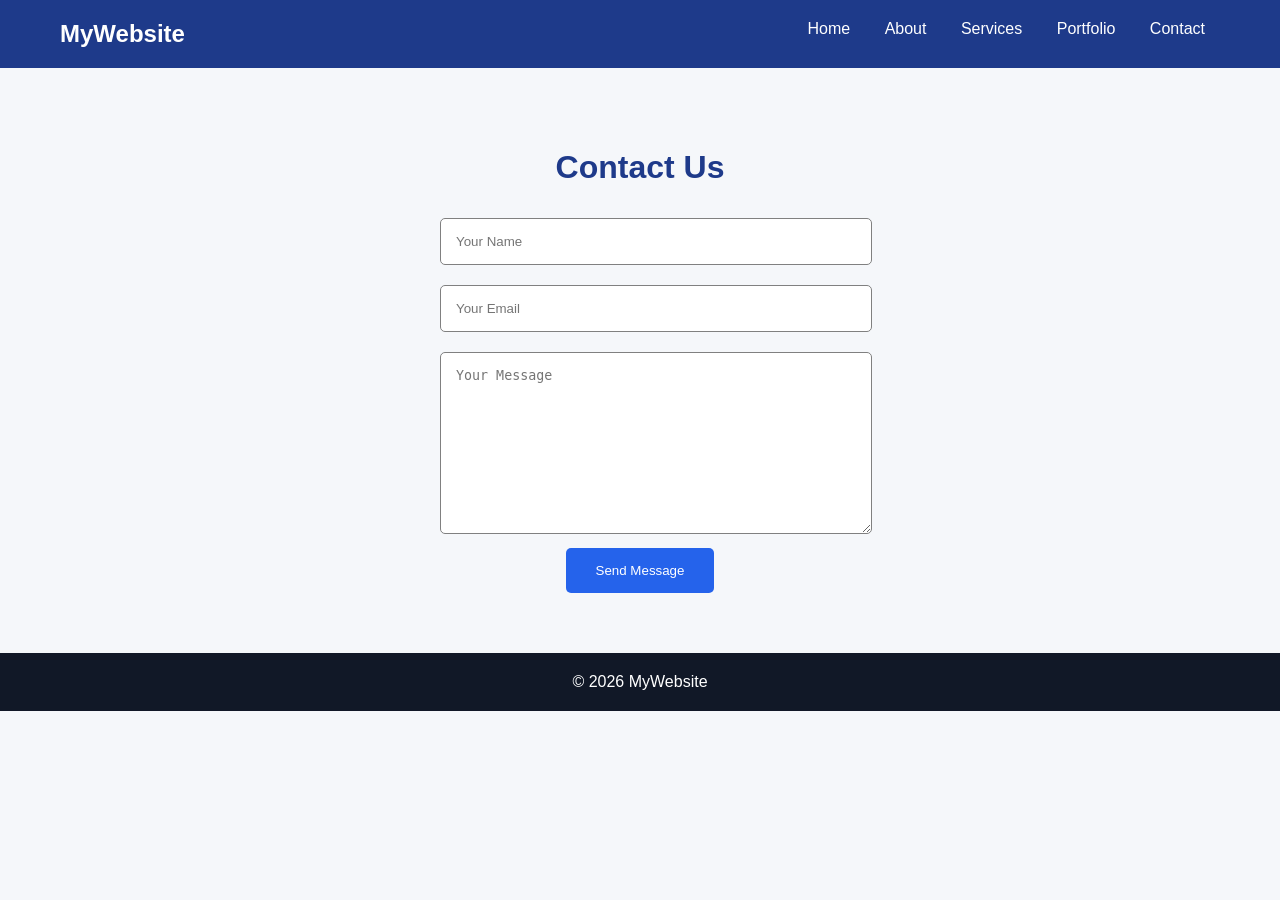
<file: contact.html>
<!DOCTYPE html>
<html>
<head>
<title>Contact</title>
</head>

<body style="margin:0;font-family:Arial;background:#f5f7fa;">

<div style="background:#1e3a8a;padding:20px 60px;display:flex;justify-content:space-between;">
<h2 style="color:white;margin:0;">MyWebsite</h2>

<div>
<a href="index.html" style="color:white;text-decoration:none;margin:15px;">Home</a>
<a href="about.html" style="color:white;text-decoration:none;margin:15px;">About</a>
<a href="services.html" style="color:white;text-decoration:none;margin:15px;">Services</a>
<a href="portfolio.html" style="color:white;text-decoration:none;margin:15px;">Portfolio</a>
<a href="contact.html" style="color:white;text-decoration:none;margin:15px;">Contact</a>
</div>
</div>

<div style="padding:60px;text-align:center;">

<h1 style="color:#1e3a8a;">Contact Us</h1>

<form style="width:400px;margin:auto;">

<input type="text" placeholder="Your Name"
style="width:100%;padding:15px;margin:10px 0;border:1px solid gray;border-radius:5px;">

<input type="email" placeholder="Your Email"
style="width:100%;padding:15px;margin:10px 0;border:1px solid gray;border-radius:5px;">

<textarea placeholder="Your Message"
style="width:100%;height:150px;padding:15px;margin:10px 0;border:1px solid gray;border-radius:5px;"></textarea>

<button style="background:#2563eb;color:white;padding:15px 30px;border:none;border-radius:5px;cursor:pointer;">
Send Message
</button>

</form>

</div>

<div style="background:#111827;color:white;text-align:center;padding:20px;">
© 2026 MyWebsite
</div>

</body>
</html>
</file>
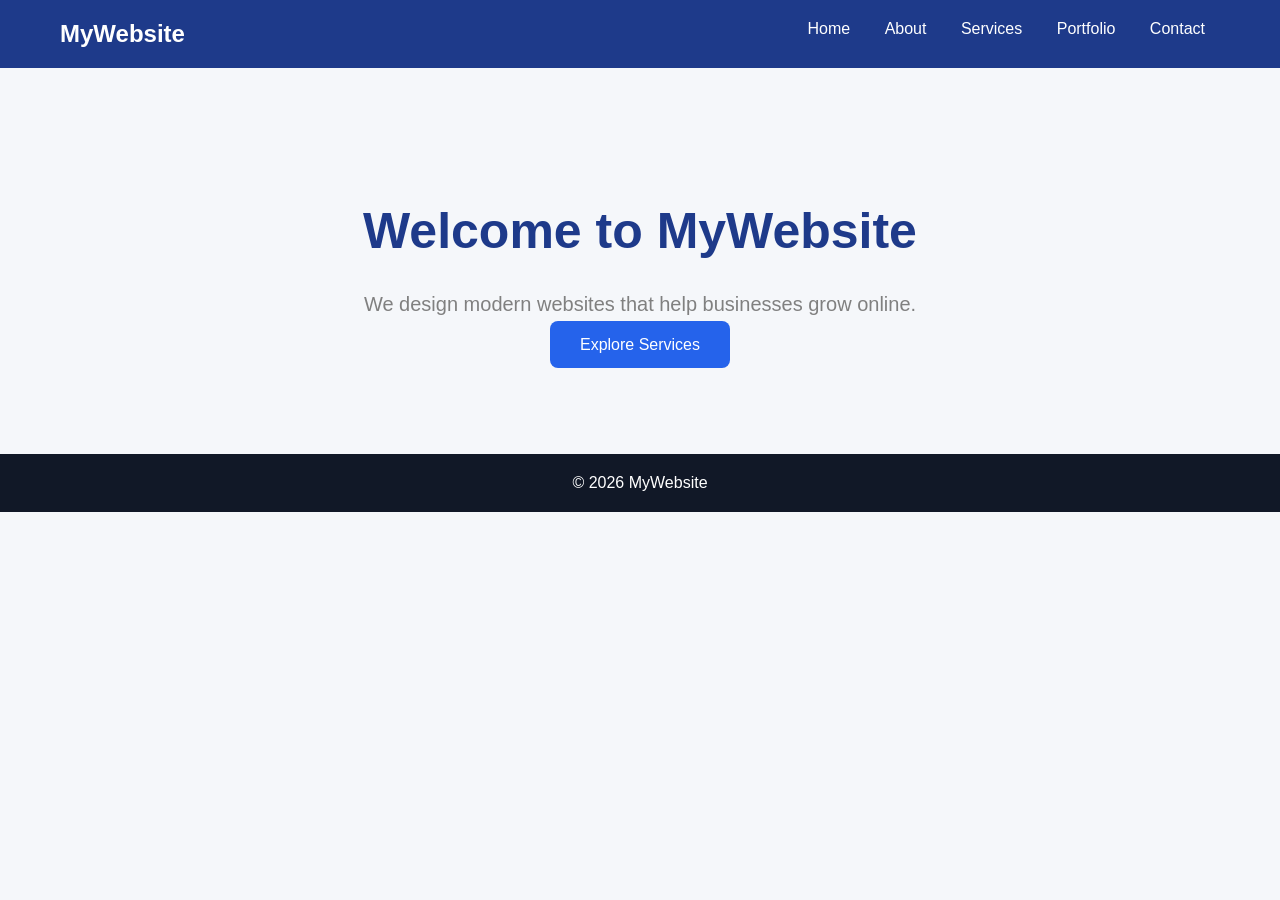
<file: home.html>
<!DOCTYPE html>
<html>
<head>
<title>Home</title>
</head>

<body style="margin:0;font-family:Arial;background:#f5f7fa;">

<div style="background:#1e3a8a;padding:20px 60px;display:flex;justify-content:space-between;">
<h2 style="color:white;margin:0;">MyWebsite</h2>

<div>
<a href="index.html" style="color:white;text-decoration:none;margin:15px;">Home</a>
<a href="about.html" style="color:white;text-decoration:none;margin:15px;">About</a>
<a href="services.html" style="color:white;text-decoration:none;margin:15px;">Services</a>
<a href="portfolio.html" style="color:white;text-decoration:none;margin:15px;">Portfolio</a>
<a href="contact.html" style="color:white;text-decoration:none;margin:15px;">Contact</a>
</div>
</div>

<div style="padding:100px;text-align:center;">
<h1 style="font-size:50px;color:#1e3a8a;">Welcome to MyWebsite</h1>

<p style="font-size:20px;color:gray;">
We design modern websites that help businesses grow online.
</p>

<a href="services.html" style="background:#2563eb;color:white;padding:15px 30px;text-decoration:none;border-radius:8px;">
Explore Services
</a>

</div>

<div style="background:#111827;color:white;text-align:center;padding:20px;">
© 2026 MyWebsite
</div>
</body>
</html>
</file>
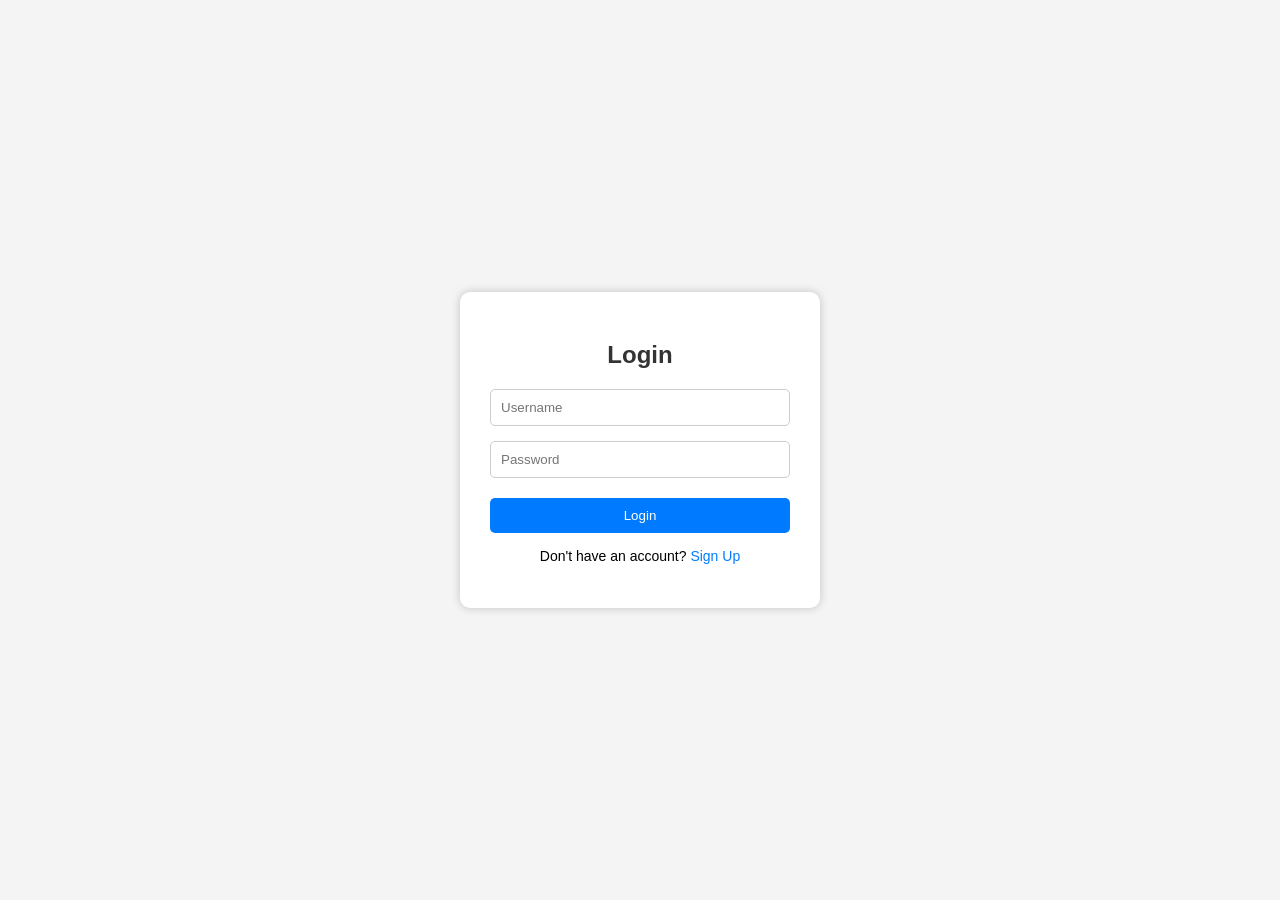
<file: login.html>
<!DOCTYPE html>
<html>
<head>
    <title>Simple Login Page</title>
</head>
<body style="margin:0; font-family:Arial, sans-serif; background:#f4f4f4; display:flex; justify-content:center; align-items:center; height:100vh;">

    <div style="background:white; padding:30px; width:300px; border-radius:10px; box-shadow:0 0 10px rgba(0,0,0,0.2); text-align:center;">
        <h2 style="margin-bottom:20px; color:#333;">Login</h2>

        <form>
            <input
                type="text"
                placeholder="Username"
                style="width:100%; padding:10px; margin-bottom:15px; border:1px solid #ccc; border-radius:5px; box-sizing:border-box;"
            >

            <input
                type="password"
                placeholder="Password"
                style="width:100%; padding:10px; margin-bottom:20px; border:1px solid #ccc; border-radius:5px; box-sizing:border-box;"
            >

            <button
                type="submit"
                style="width:100%; padding:10px; background:#007BFF; color:white; border:none; border-radius:5px; cursor:pointer;"
            >
                Login
            </button>
        </form>

        <p style="margin-top:15px; font-size:14px;">
            Don't have an account?
            <a href="#" style="color:#007BFF; text-decoration:none;">Sign Up</a>
        </p>
    </div>

</body>
</html>
</file>
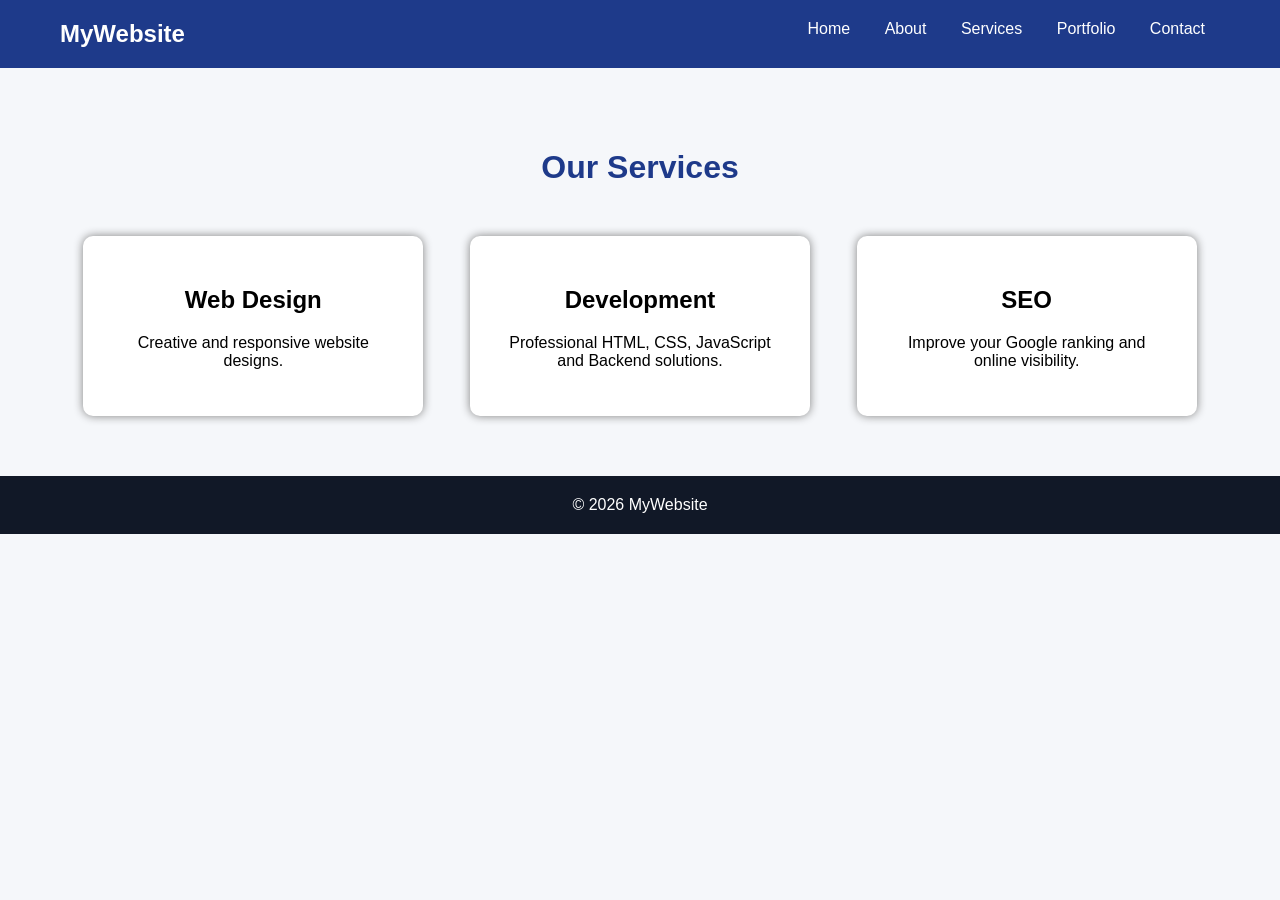
<file: services.html>
<!DOCTYPE html>
<html>
<head>
<title>Services</title>
</head>

<body style="margin:0;font-family:Arial;background:#f5f7fa;">

<div style="background:#1e3a8a;padding:20px 60px;display:flex;justify-content:space-between;">
<h2 style="color:white;margin:0;">MyWebsite</h2>

<div>
<a href="index.html" style="color:white;text-decoration:none;margin:15px;">Home</a>
<a href="about.html" style="color:white;text-decoration:none;margin:15px;">About</a>
<a href="services.html" style="color:white;text-decoration:none;margin:15px;">Services</a>
<a href="portfolio.html" style="color:white;text-decoration:none;margin:15px;">Portfolio</a>
<a href="contact.html" style="color:white;text-decoration:none;margin:15px;">Contact</a>
</div>
</div>

<div style="padding:60px;text-align:center;">

<h1 style="color:#1e3a8a;">Our Services</h1>

<div style="display:flex;justify-content:space-around;margin-top:50px;">

<div style="background:white;width:280px;padding:30px;border-radius:10px;box-shadow:0 0 10px gray;">
<h2>Web Design</h2>
<p>Creative and responsive website designs.</p>
</div>

<div style="background:white;width:280px;padding:30px;border-radius:10px;box-shadow:0 0 10px gray;">
<h2>Development</h2>
<p>Professional HTML, CSS, JavaScript and Backend solutions.</p>
</div>

<div style="background:white;width:280px;padding:30px;border-radius:10px;box-shadow:0 0 10px gray;">
<h2>SEO</h2>
<p>Improve your Google ranking and online visibility.</p>
</div>

</div>

</div>

<div style="background:#111827;color:white;text-align:center;padding:20px;">
© 2026 MyWebsite
</div>

</body>
</html>
</file>
